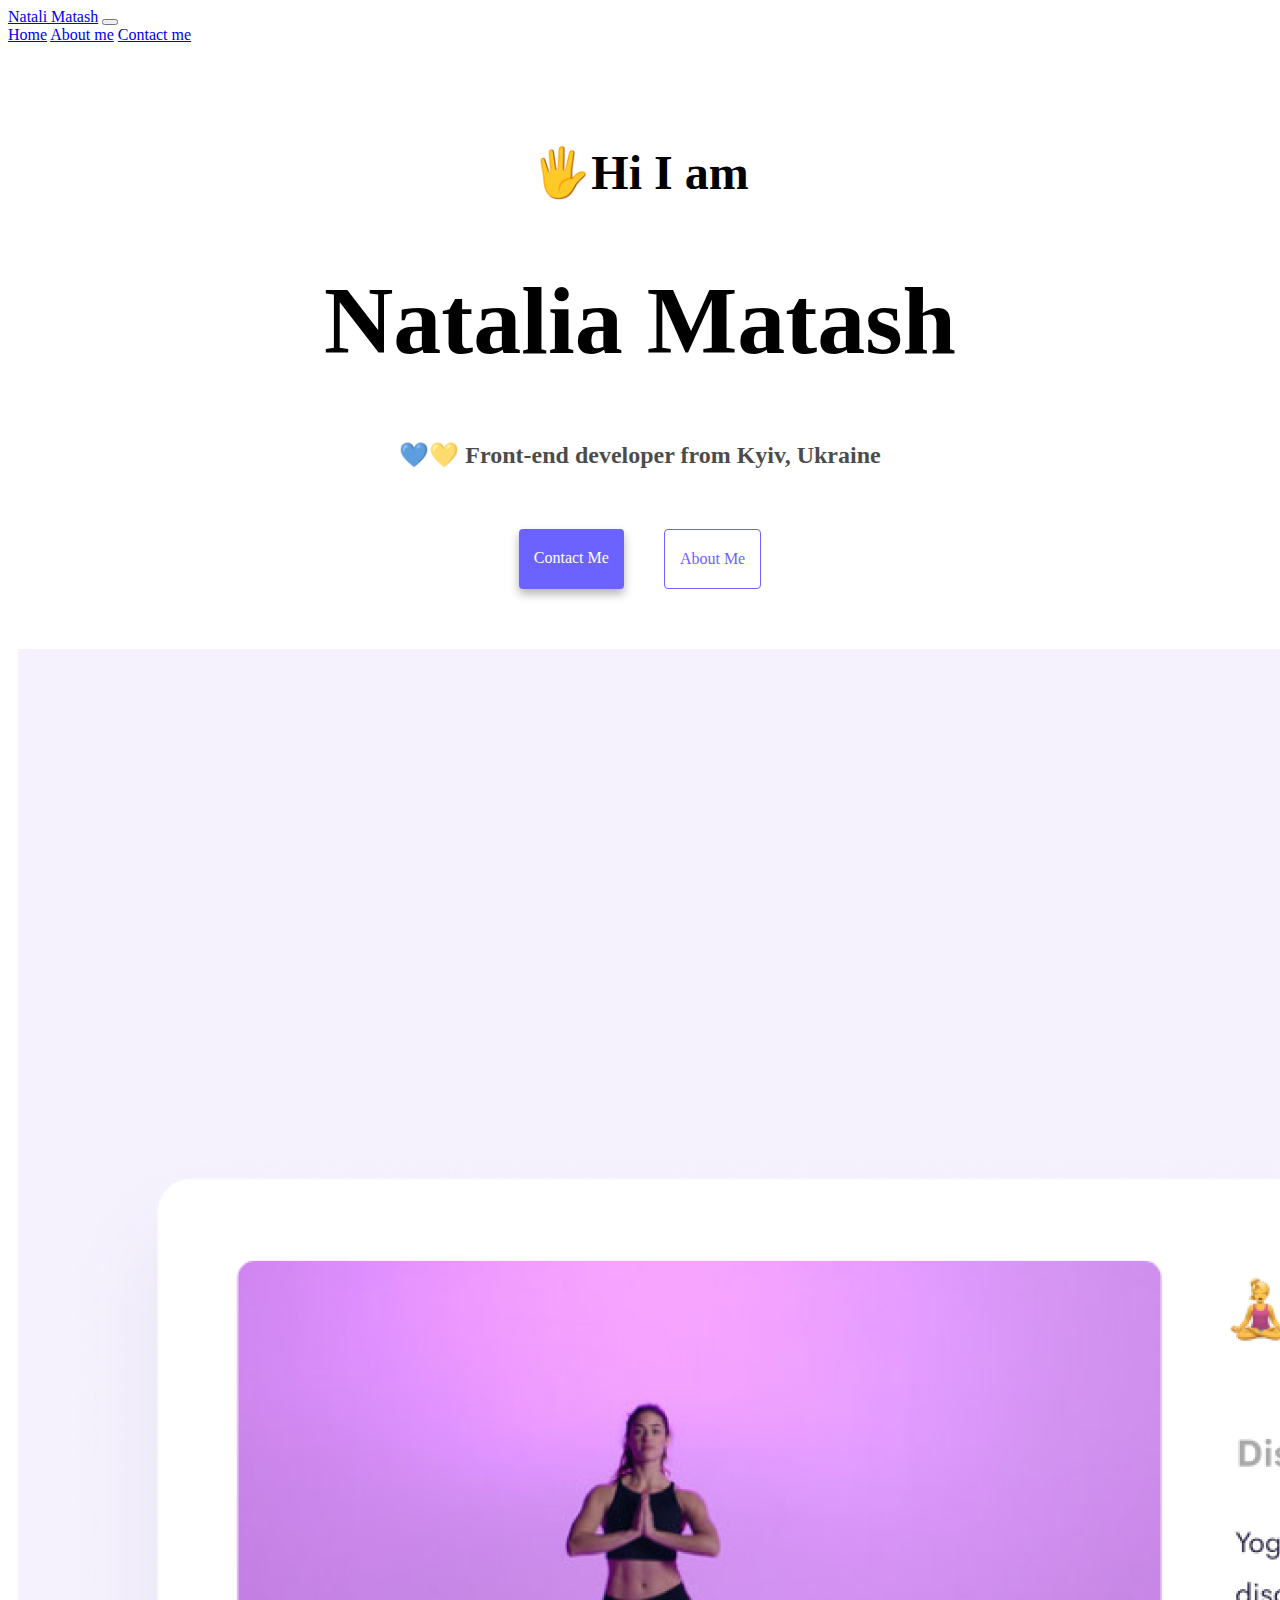
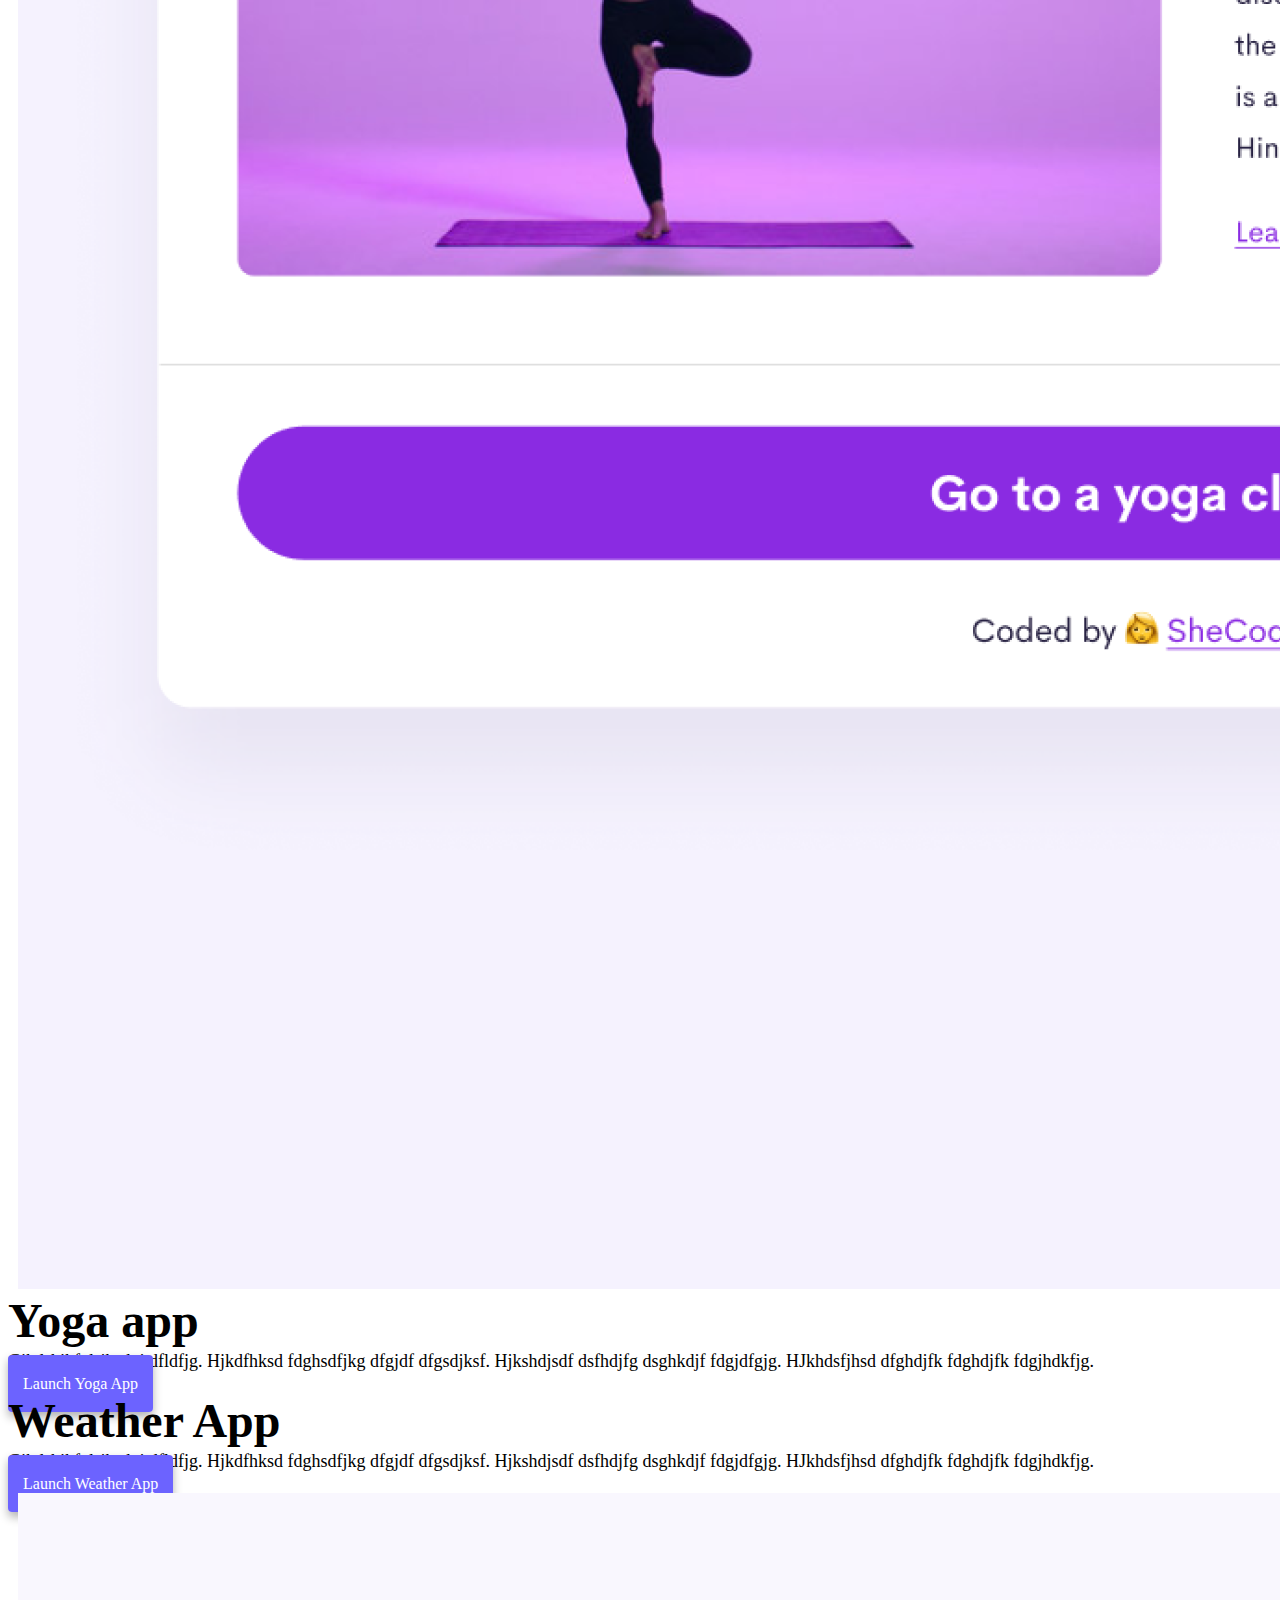
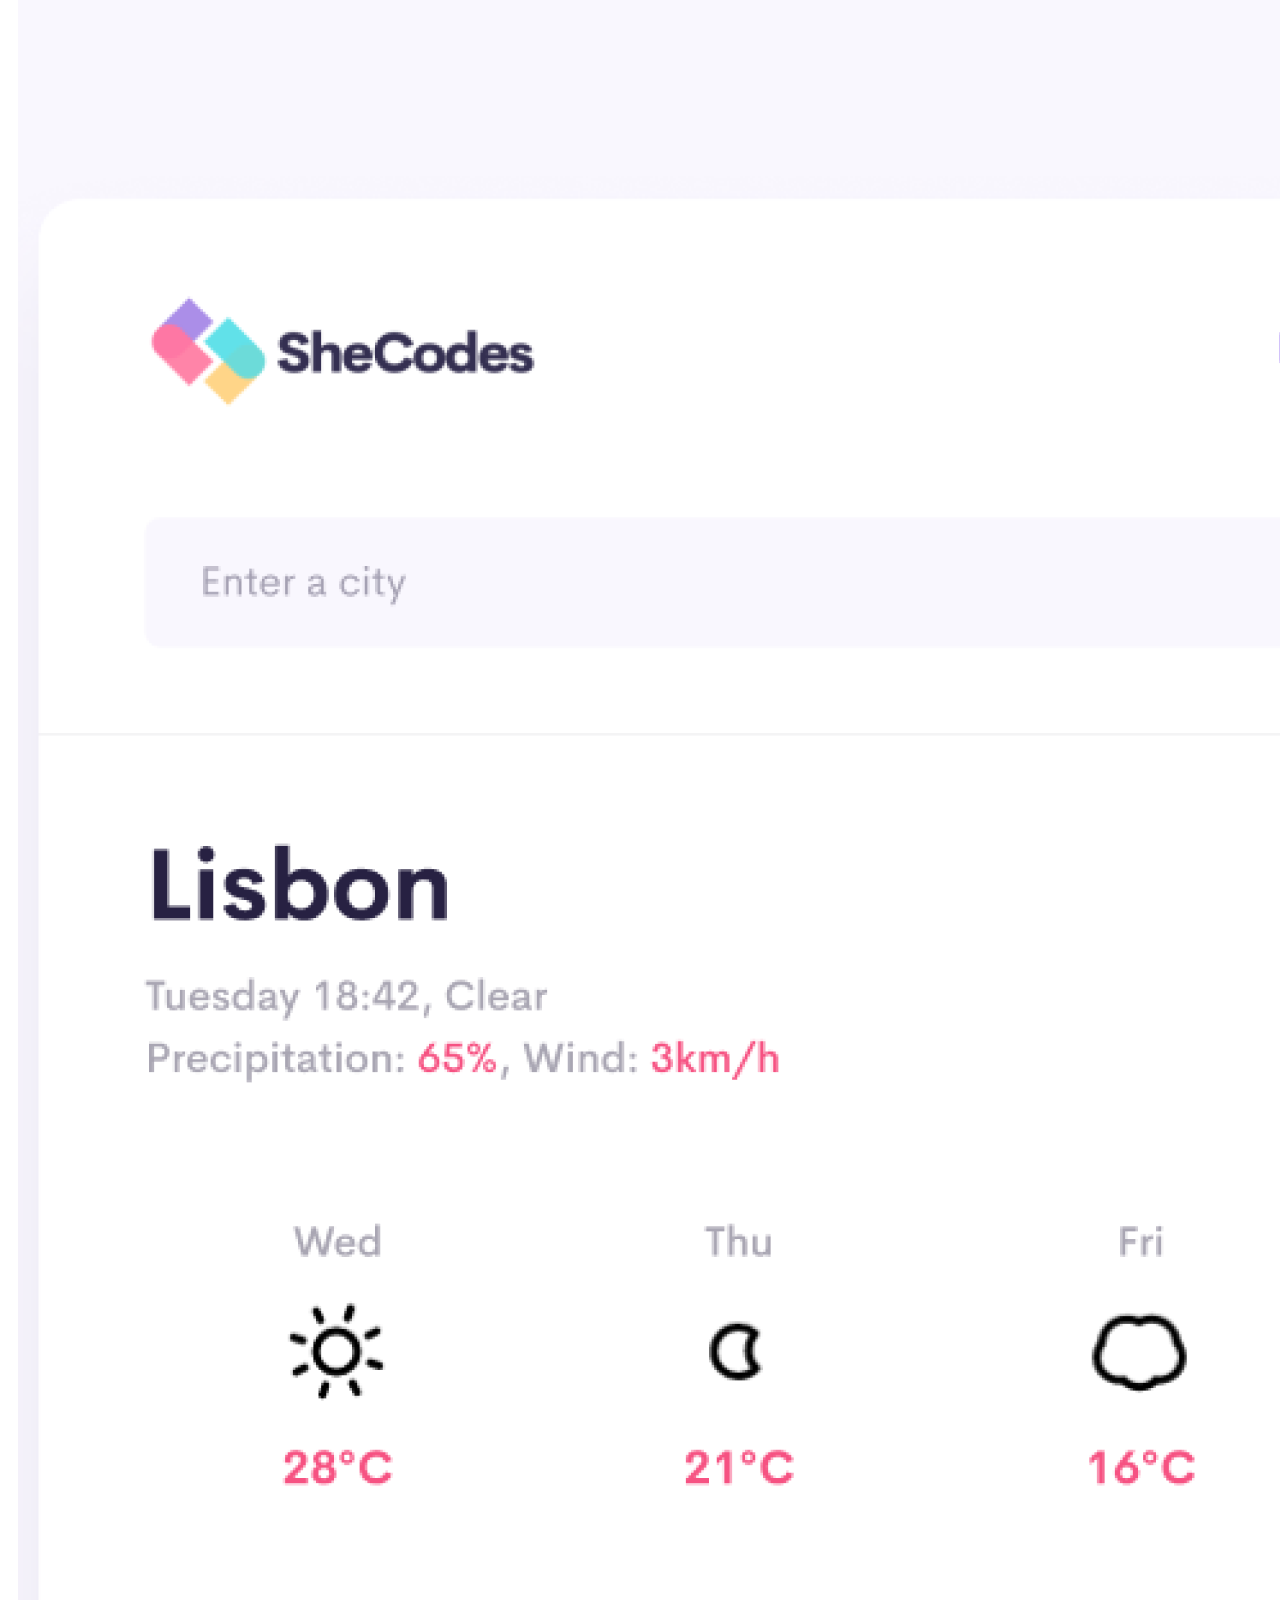
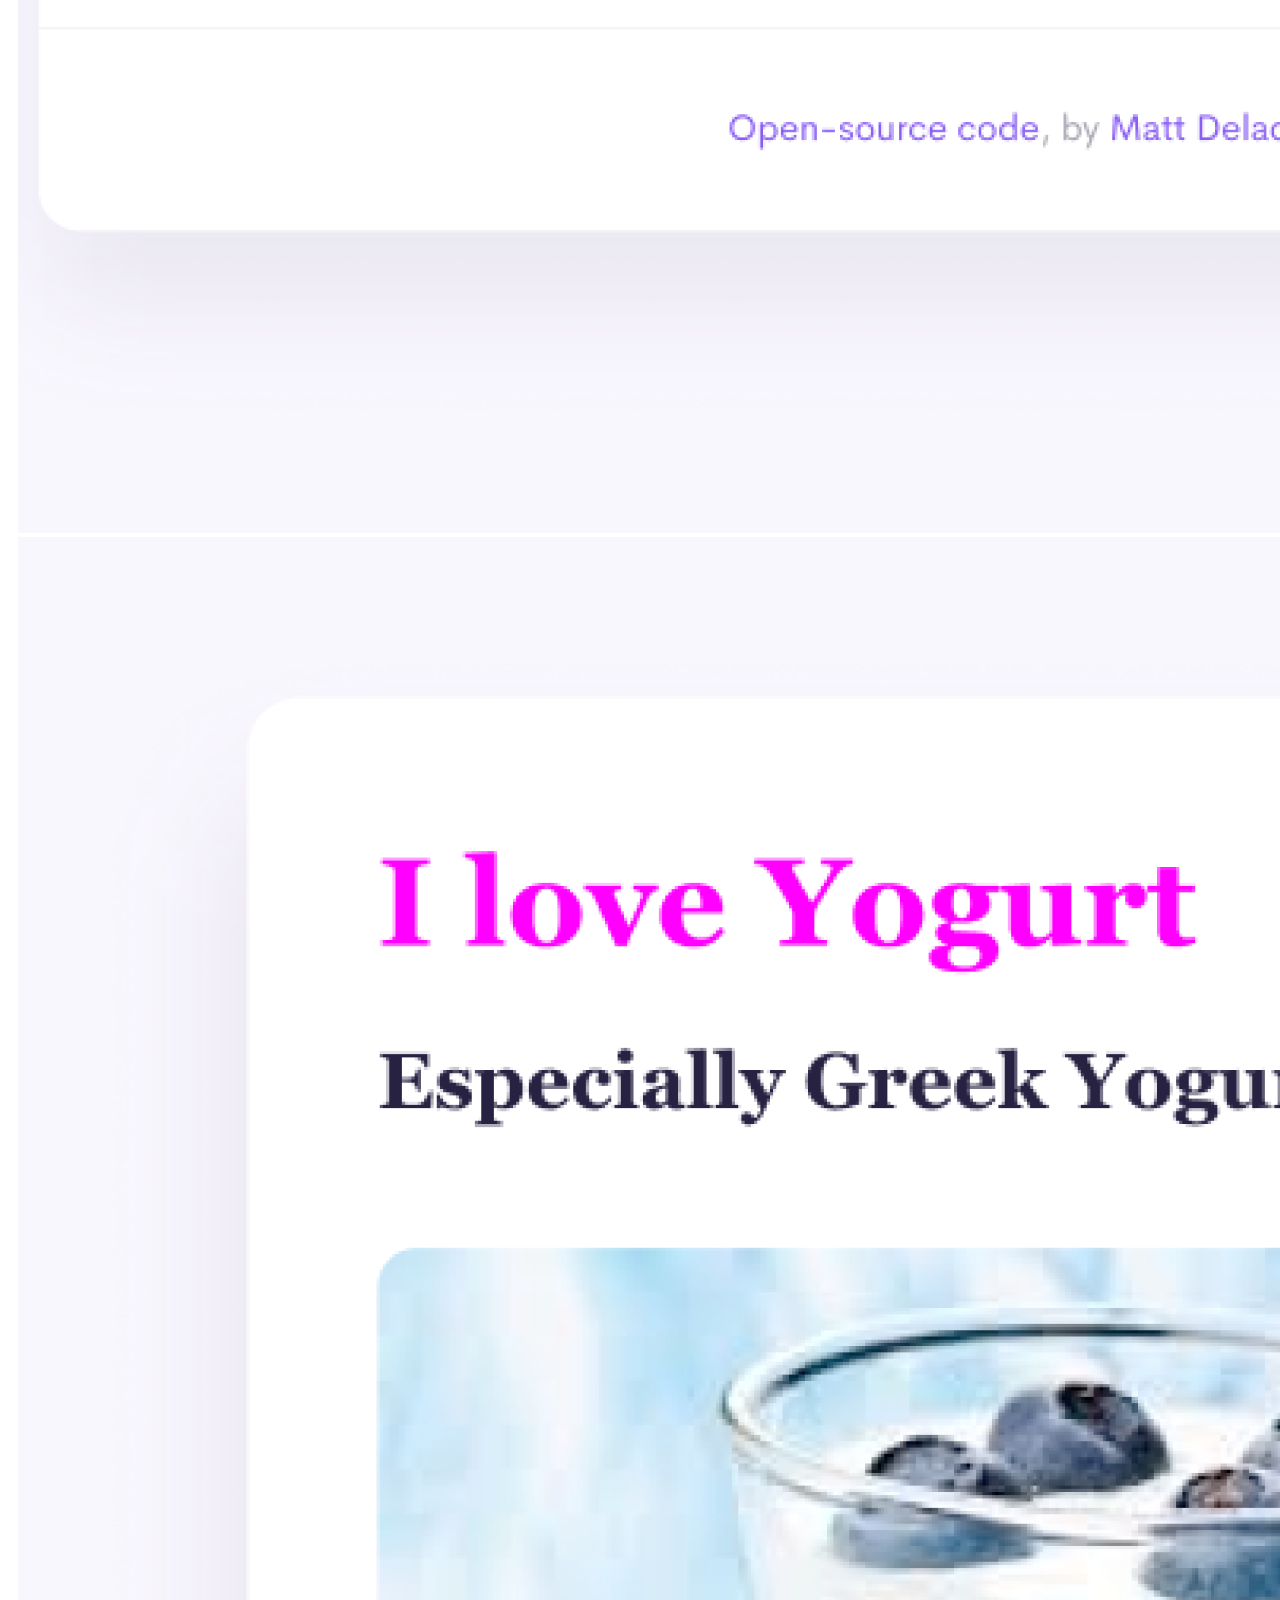
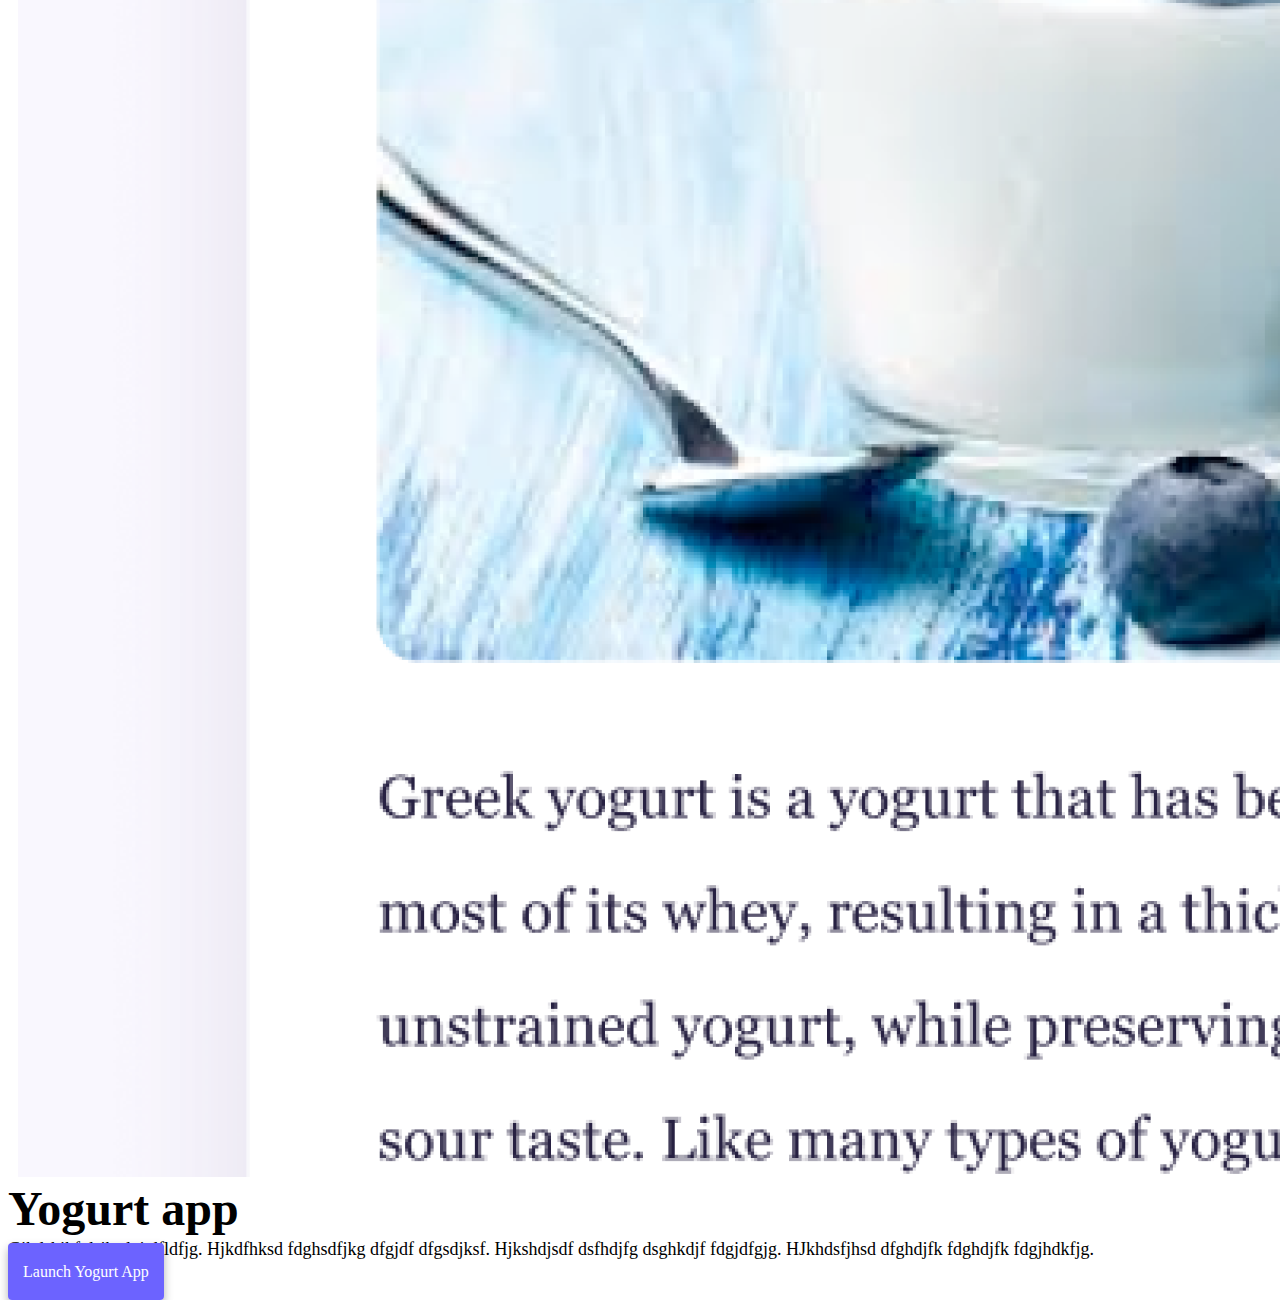
<file: index.html>
<!DOCTYPE html>
<html lang="en">
<head>
   <meta charset="UTF-8">
   <meta http-equiv="X-UA-Compatible" content="IE=edge">
   <meta name="viewport" content="width=device-width, initial-scale=1.0">
   <meta name="description" content="Portfolio with my apps - Natali Matash Front-end developer">
   <link href="https://cdn.jsdelivr.net/npm/bootstrap@5.2.0/dist/css/bootstrap.min.css" rel="stylesheet" integrity="sha384-gH2yIJqKdNHPEq0n4Mqa/HGKIhSkIHeL5AyhkYV8i59U5AR6csBvApHHNl/vI1Bx" crossorigin="anonymous">
<script src="https://cdn.jsdelivr.net/npm/bootstrap@5.2.0/dist/js/bootstrap.bundle.min.js" integrity="sha384-A3rJD856KowSb7dwlZdYEkO39Gagi7vIsF0jrRAoQmDKKtQBHUuLZ9AsSv4jD4Xa" crossorigin="anonymous"></script>
   <link rel="stylesheet" href="/src/style.css">
   <title>Portfolio with my apps - Natalia Matash Front-end developer.com</title>
</head>
<body>
   <nav class="navbar navbar-expand-lg bg-light fixed-top">
      <div class="container">
        <a class="navbar-brand" href="#" title="Logo">Natali Matash</a>
        <button class="navbar-toggler" type="button" data-bs-toggle="collapse" data-bs-target="#navbarNavAltMarkup" aria-controls="navbarNavAltMarkup" aria-expanded="false" aria-label="Toggle navigation">
          <span class="navbar-toggler-icon"></span>
        </button>
        <div class="collapse navbar-collapse" id="navbarNavAltMarkup">
          <div class="navbar-nav">
            <a class="nav-link active" aria-current="page" href="/" title="Back to homepage">Home</a>
            <a class="nav-link" href="/about.html" title="More information">About me</a>
            <a class="nav-link" href="/about.html#contact" title="Contact information">Contact me</a>
          </div>
        </div>
      </div>
    </nav>
   <h2>🖐Hi I am</h2>
   <h1>Natalia Matash</h1>
   <h3>​​💙💛 Front-end developer from Kyiv, Ukraine</h3>
      <div class="buttons">
         <a class="contact-btn" href="/about.html#contact-me" title="Contact information">Contact me</a>
         <a class="about-btn" href="/about.html" title="More information">About me</a>
      </div> 
   <div class="container">
      <div class="row">
         <div class="col-6 d-none d-sm-block">
            <img class="img-fluid rounded" src="/images/1.png" alt="Yoga project">
         </div>
         <div class="col-6">
            <div class="title mb-3">Yoga app</div>
            <div class="text mb-5">Gjkdshjkf dsjhsdgj dfldfjg. Hjkdfhksd fdghsdfjkg dfgjdf dfgsdjksf. Hjkshdjsdf dsfhdjfg dsghkdjf fdgjdfgjg. HJkhdsfjhsd dfghdjfk fdghdjfk fdgjhdkfjg.</div>
            <div class="app-link">
            <a class="app-btn" href="/" title="Go to project">launch yoga app</a>
         </div>
         </div>
      </div>
      <div class="row mt-5">
         <div class="col-6">
            <div class="title mb-3">Weather App</div>
            <div class="text mb-5">Gjkdshjkf dsjhsdgj dfldfjg. Hjkdfhksd fdghsdfjkg dfgjdf dfgsdjksf. Hjkshdjsdf dsfhdjfg dsghkdjf fdgjdfgjg. HJkhdsfjhsd dfghdjfk fdghdjfk fdgjhdkfjg.</div>
            <div class="app-link">
            <a class="app-btn" href="/" title="Go to project">Launch weather app</a>
            </div>
         </div>
         <div class="col-6 d-none d-sm-block">
            <img class="img-fluid rounded" src="/images/2.png" alt="Weather project">
         </div>
      </div>
      <div class="row mt-5">
         <div class="col-6 d-none d-sm-block">
            <img class="img-fluid rounded" src="/images/3.png" alt="Yogurt project">
         </div>
         <div class="col-6 mb-5">
            <div class="title mb-3">Yogurt app</div>
            <div class="text mb-5">Gjkdshjkf dsjhsdgj dfldfjg. Hjkdfhksd fdghsdfjkg dfgjdf dfgsdjksf. Hjkshdjsdf dsfhdjfg dsghkdjf fdgjdfgjg. HJkhdsfjhsd dfghdjfk fdghdjfk fdgjhdkfjg.</div>
            <div class="app-link">
            <a class="app-btn" href="/" title="Go to project">launch yogurt app</a>
         </div>
         </div>
      </div>
   </div>
</body>
</html>
</file>
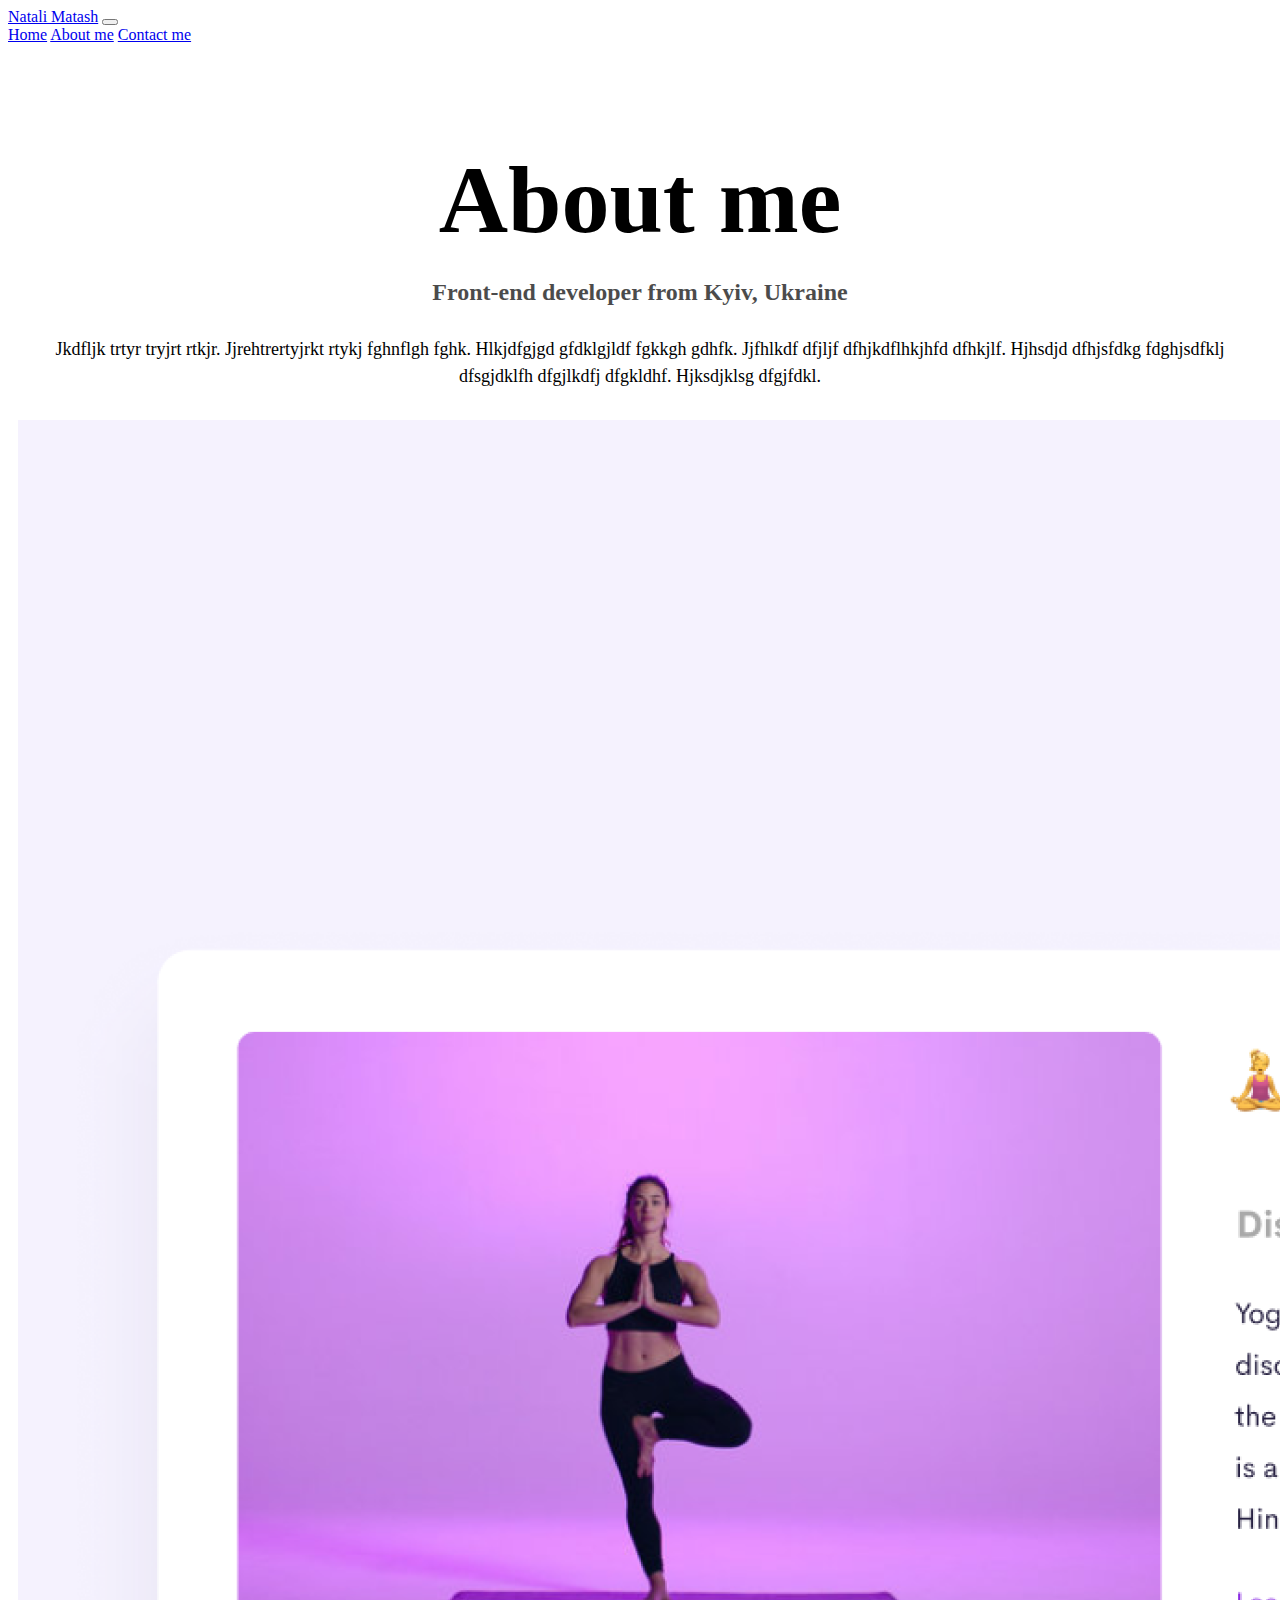
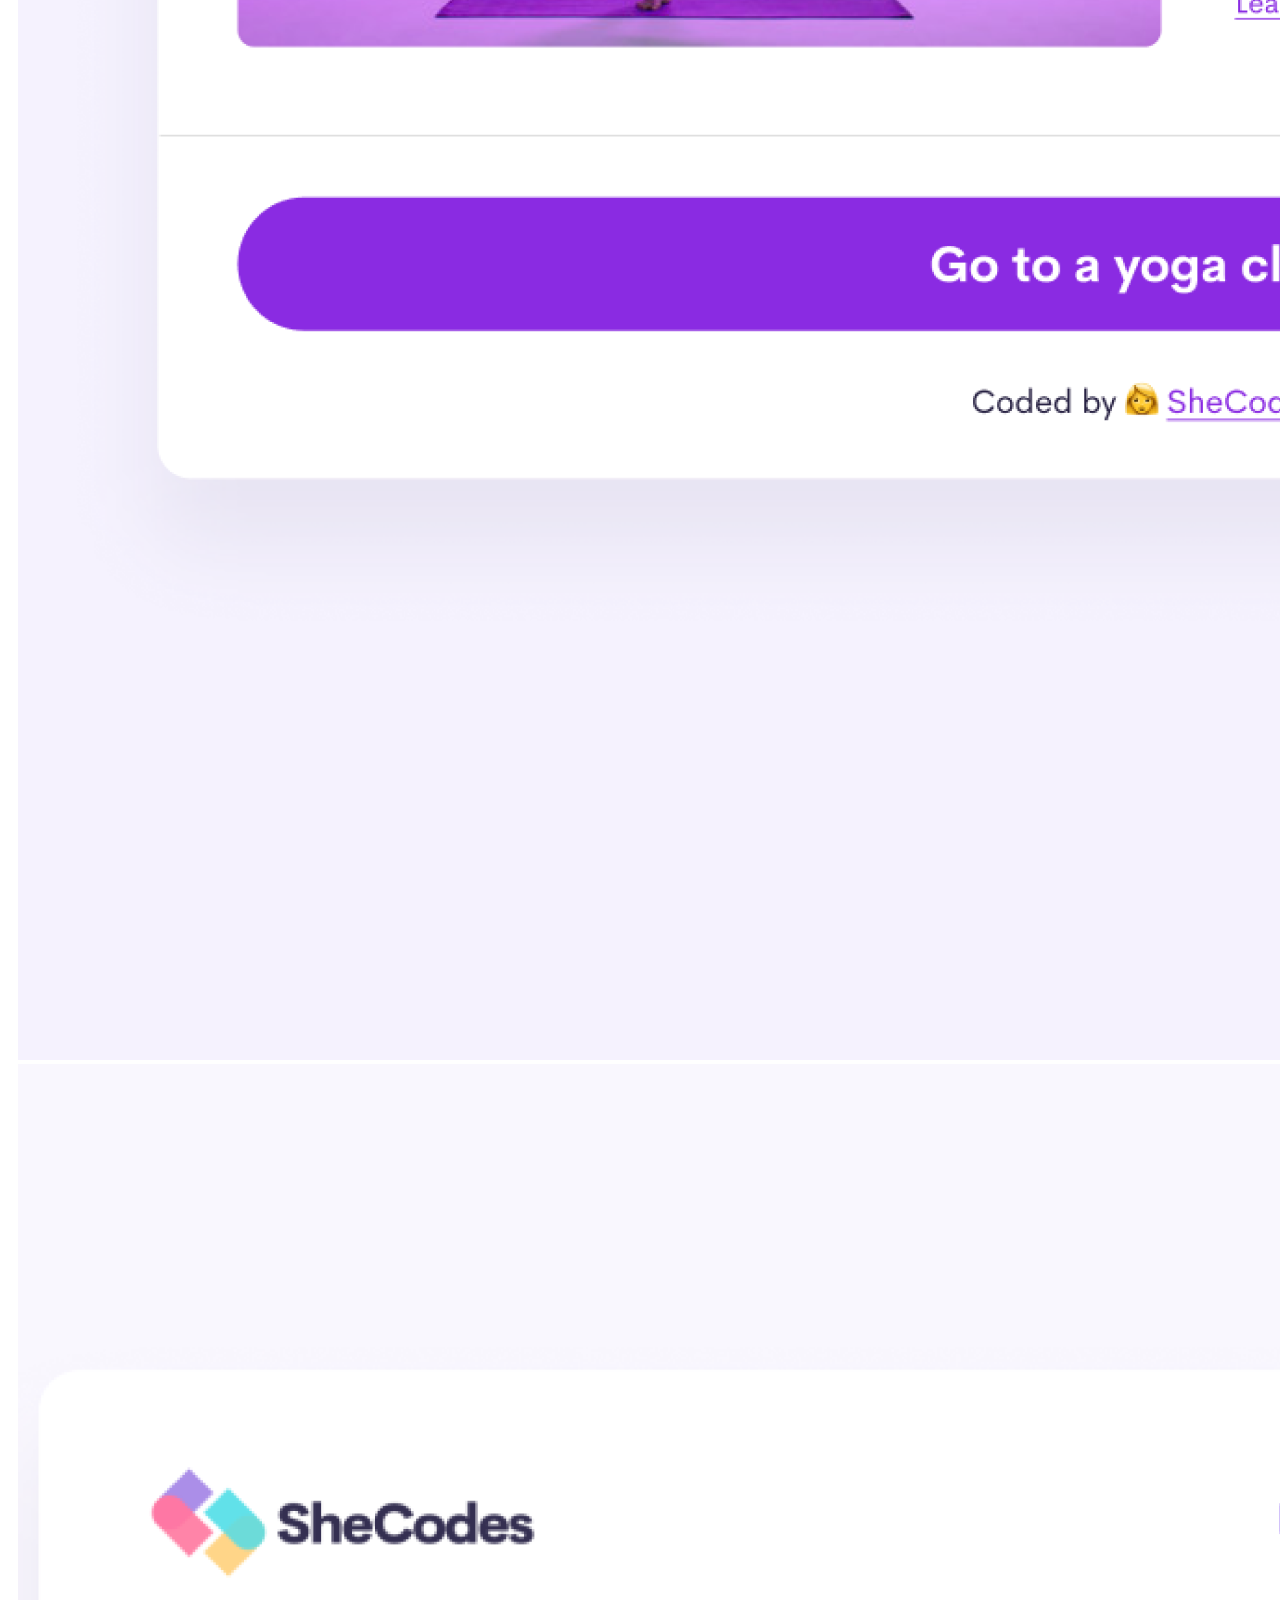
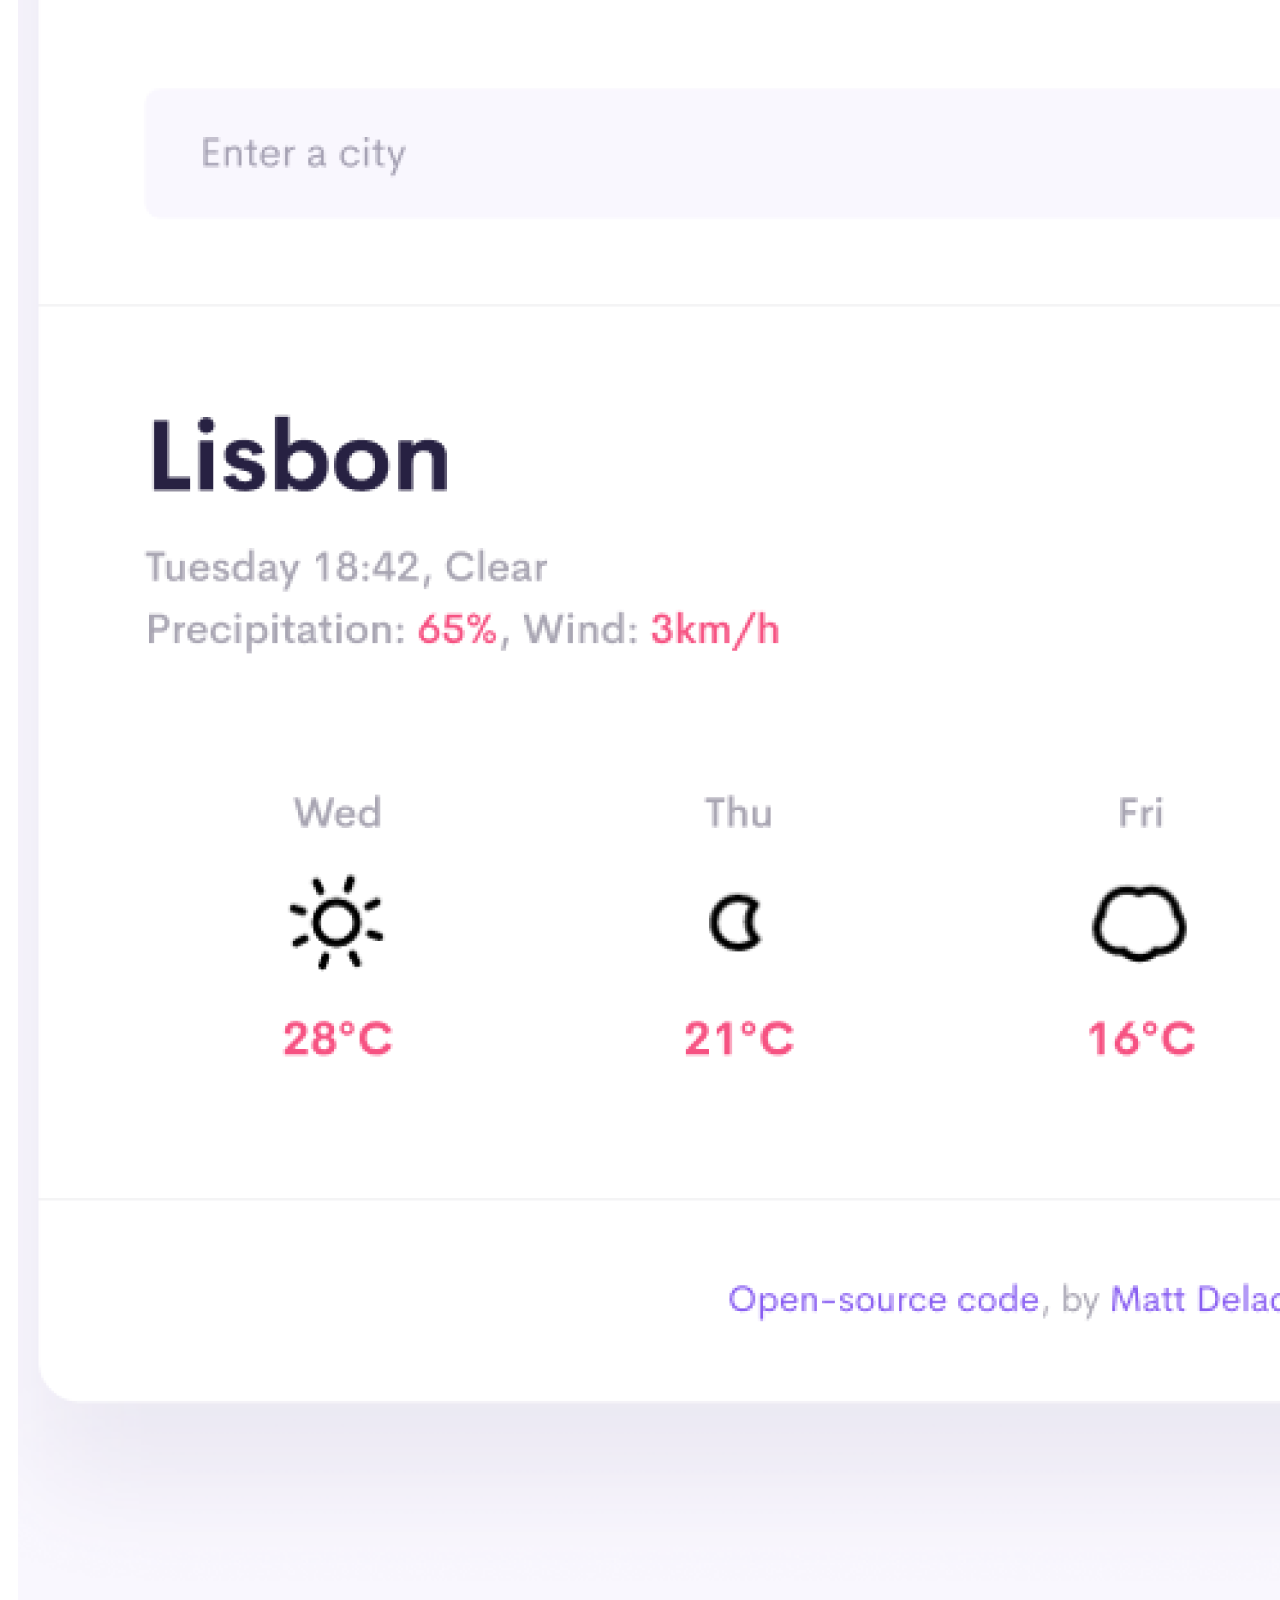
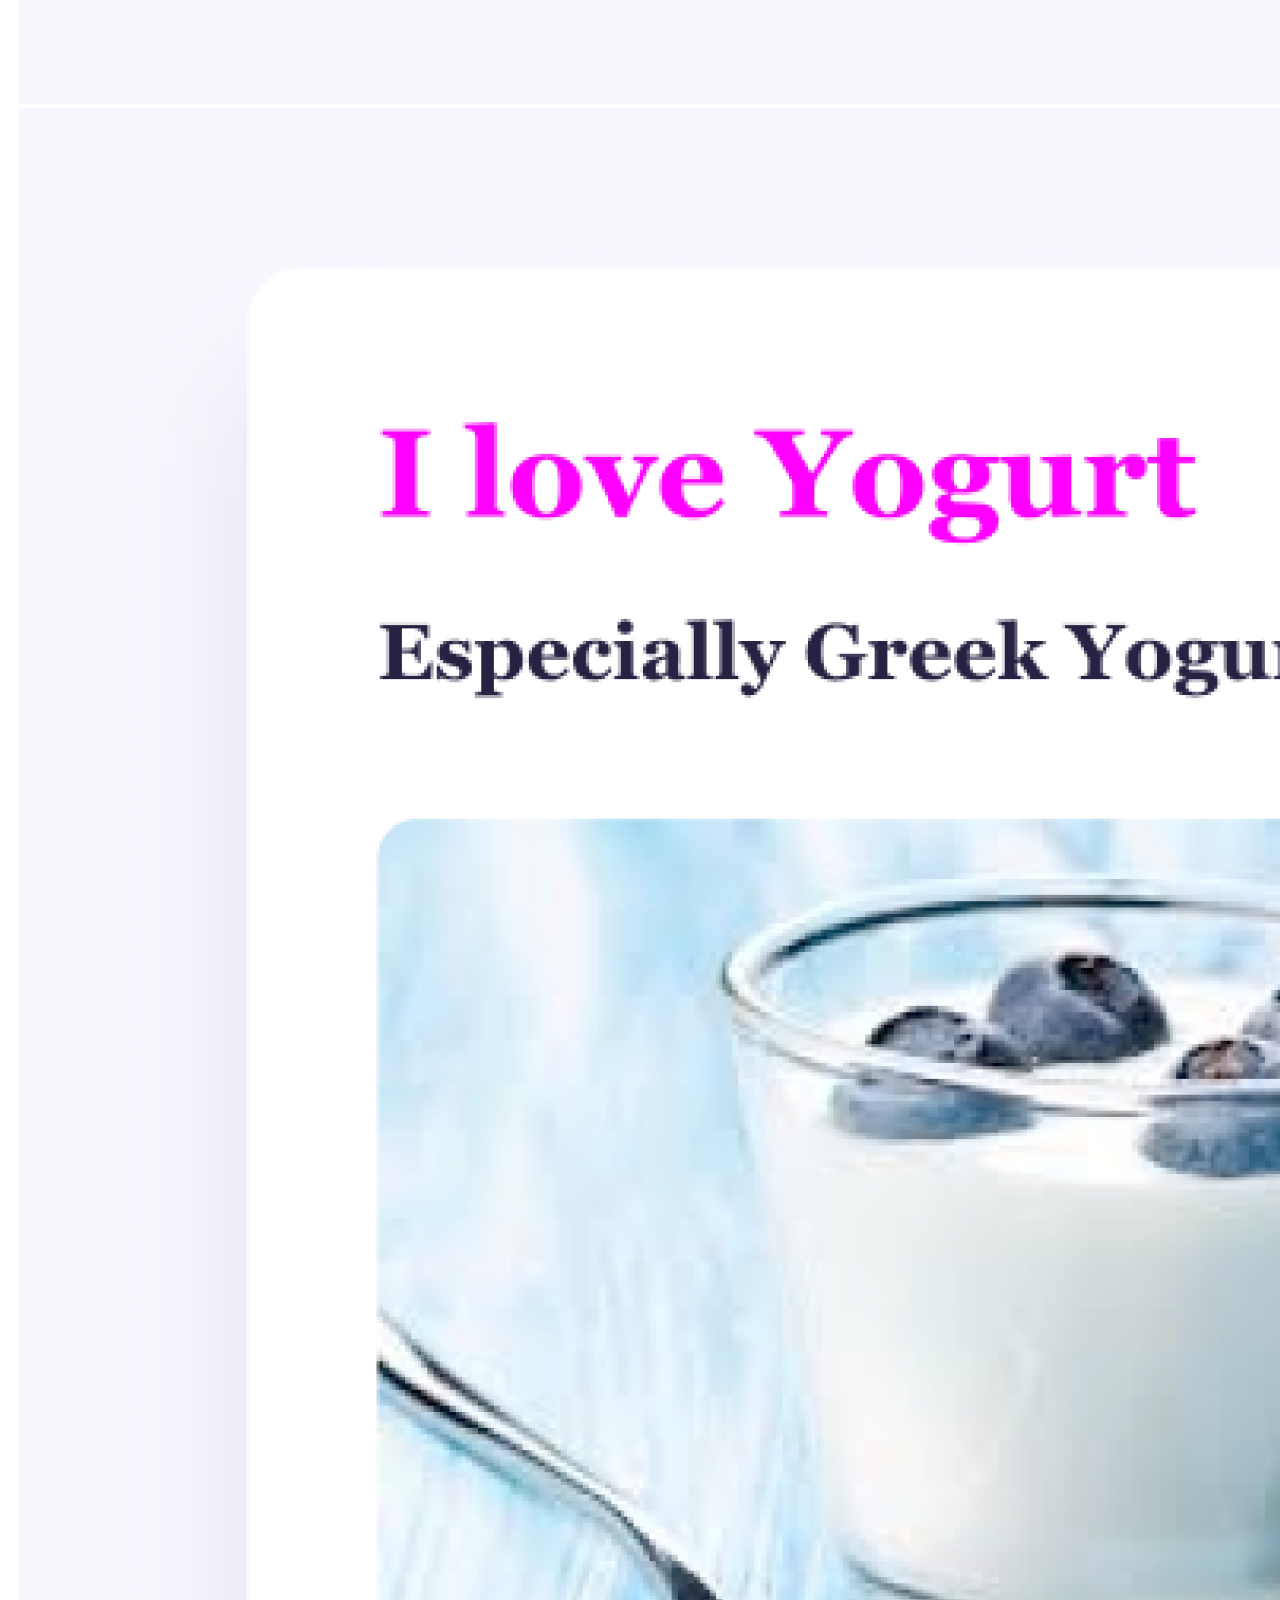
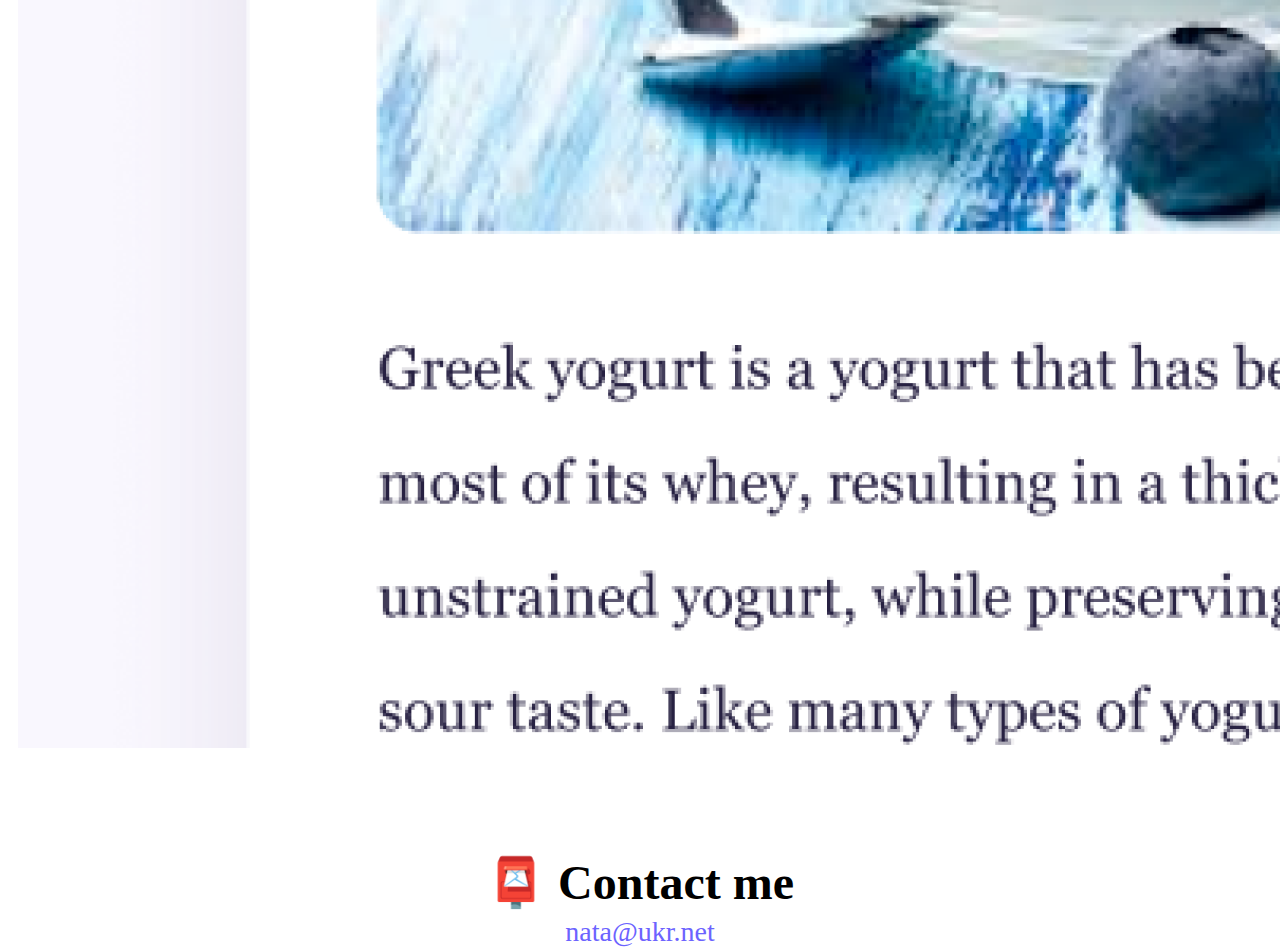
<file: about.html>
<!DOCTYPE html>
<html lang="en">
<head>
   <meta charset="UTF-8">
   <meta http-equiv="X-UA-Compatible" content="IE=edge">
   <meta name="viewport" content="width=device-width, initial-scale=1.0">
   <meta name="description" content="You can see more about my apps in this portfolio - Natalia Matash Front-end developer.com">
   <link href="https://cdn.jsdelivr.net/npm/bootstrap@5.2.0/dist/css/bootstrap.min.css" rel="stylesheet" integrity="sha384-gH2yIJqKdNHPEq0n4Mqa/HGKIhSkIHeL5AyhkYV8i59U5AR6csBvApHHNl/vI1Bx" crossorigin="anonymous">
<script src="https://cdn.jsdelivr.net/npm/bootstrap@5.2.0/dist/js/bootstrap.bundle.min.js" integrity="sha384-A3rJD856KowSb7dwlZdYEkO39Gagi7vIsF0jrRAoQmDKKtQBHUuLZ9AsSv4jD4Xa" crossorigin="anonymous"></script>
   <link rel="stylesheet" href="/src/style.css">
   <title>Information about my apps - Natalia Matash Front-end developer.com</title>
</head>
<body>
   <nav class="navbar navbar-expand-lg bg-light fixed-top">
      <div class="container">
        <a class="navbar-brand" href="#" title="Logo">Natali Matash</a>
        <button class="navbar-toggler" type="button" data-bs-toggle="collapse" data-bs-target="#navbarNavAltMarkup" aria-controls="navbarNavAltMarkup" aria-expanded="false" aria-label="Toggle navigation">
          <span class="navbar-toggler-icon"></span>
        </button>
        <div class="collapse navbar-collapse" id="navbarNavAltMarkup">
          <div class="navbar-nav">
            <a class="nav-link active" aria-current="page" href="/" title="Back to homepage">Home</a>
            <a class="nav-link" href="/about.html" title="More information">About me</a>
            <a class="nav-link" href="/about.html#contact" title="Contact information">Contact me</a>
          </div>
        </div>
      </div>
    </nav>
   <h1 class="h1-about">About me</h1>
   <h3 class="h3-about">Front-end developer from Kyiv, Ukraine</h3>
   <div class="about-info">
      <p>Jkdfljk trtyr tryjrt rtkjr. Jjrehtrertyjrkt rtykj fghnflgh fghk. Hlkjdfgjgd gfdklgjldf fgkkgh gdhfk. Jjfhlkdf dfjljf dfhjkdflhkjhfd dfhkjlf. Hjhsdjd dfhjsfdkg fdghjsdfklj dfsgjdklfh dfgjlkdfj dfgkldhf. Hjksdjklsg dfgjfdkl.</p>     
   </div>
   <div class="container">
      <div class="row">
         <div class="col-sm-4">
            <img class="img-fluid p-2 shadow rounded" src="/images/1.png" alt="Yoga project">
         </div>
         <div class="col-sm-4">
            <img class="img-fluid p-2 shadow rounded" src="/images/2.png" alt="Weather project">
         </div>
         <div class="col-sm-4">
            <img class="img-fluid p-2 shadow rounded" src="/images/3.png" alt="Yogurt project">
         </div>
      </div>
   <footer id="contact" class="contact">
      <div id="contact-me" class="contact-me">📮 Contact me</div>
      <a class="email-link" href="mailto:nata@ukr.net" title="Be in touch">nata@ukr.net</a>
   </footer>
</div>

</body>
</html>
</file>
<file: src/style.css>
:root {
   --box-shadow: 0 5px 10px rgba(0, 0, 0, 0.3);
   --primary-color: #6c63ff;
}
/*Main page*/
.container {
   margin: 0px auto;
   max-width: 1320px;
   max-height: 546px;
}
h2 {
   font-size: 48px;
   text-align: center;
   margin-top: 100px;
}
h1 {
   font-size: 96px;
   text-align: center;
}
h3 {
   font-size: 24px;
   text-align: center;
   opacity: 0.7;
}
.buttons {
   display: flex;
   justify-content: center;
   margin: 40px;
}
.contact-btn {
   margin: 20px;
   border-radius: 4px;
   padding: 20px 15px;
   text-decoration: none;
   text-transform: capitalize;
   background: var(--primary-color);
   box-shadow: var(--box-shadow);
   color: white;
}
.about-btn {
   margin: 20px;
   border-radius: 4px;
   padding: 20px 15px;
   text-decoration: none;
   text-transform: capitalize;
   color: var(--primary-color);
   border: 1px solid var(--primary-color);
}
.title {
   font-size: 48px;
   font-weight: 600;
}
.text {
   font-size: 18px;
   line-height: 1.5;
}
.app-btn {
   padding: 20px 15px;
   border-radius: 4px;
   text-transform: capitalize;
   text-decoration: none;
   background: var(--primary-color);
   box-shadow: var(--box-shadow);
   color: white;
}
.h1-about {
   margin-top: 100px;
   margin-bottom: 0;
}
.h3-about {
   margin-bottom: 30px;
}
.about-info p {
   margin-bottom: 30px;
   text-align: center;
}
p {
   padding: 0 10px;
   font-size: 18px;
    line-height: 1.5;
}
.img-fluid {
   padding: 0 10px;
}
.contact {
   margin-top: 100px;
   line-height: 1.3;
}
.contact-me {
   font-size: 48px;
   text-align: center;
   font-weight: 600;
}
.email-link {
   display: flex;
    justify-content: center;
    color: var(--primary-color);
    font-size: 28px;
    text-decoration: none;
}
@media(max-width:992px) {
   .container {
      max-width: 800px;
   }
   h2 {
      font-size: 30px;
      margin-top: 100px;
   }
   h1 {
      font-size: 50px;
   }
   h3 {
      font-size: 20px;
   }
   .buttons {
      margin: 25px;
   }
   .contact-btn {
      margin: 15px;
      padding: 15px 10px;
   }
   .about-btn {
      margin: 15px;
      padding: 15px 10px;
   }
   .title {
      font-size: 24px;
      font-weight: 600;
   }
   .text {
      font-size: 15px;
      line-height: 1;
   }
   .app-btn {
      padding: 15px 15px;
      font-size: 10px;
   }
   p {
      padding: 0 10px;
      margin: 0 15px;
      font-size: 15px;
       line-height: 1.5;
   }
   .img-fluid {
      margin: 0 10px;
   }
   .contact {
      margin-top: 50px;
   }
   .contact-me {
      font-size: 30px;
   }
   .email-link {
       font-size: 18px;
   }

}
@media(max-width:768px) {
   .container {
      max-width: 550px;
   }
   .buttons {
      margin: 25px;
   }
   .contact-btn {
      margin: 15px;
      padding: 10px 10px;
   }
   .about-btn {
      margin: 15px;
      padding: 10px 10px;
   }
   .title {
      font-size: 23px;
      font-weight: 600;
   }
   .text {
      font-size: 13px;
      line-height: 1;
   }
   .h1-about {
      font-size: 50px;
   }
   .h3-about {
      margin-bottom: 20px;
   }
   p {
      font-size: 15px;
       line-height: 1.5;
       padding: 0 10px;
   }
   .contact-me {
      font-size: 25px;
   }
   .email-link {
       font-size: 15px;
   }
}
@media(max-width:576px) {
   .container {
      max-width: 400px;
   }
   .col-6 {
      width: 100%;
   }
   h2 {
      font-size: 25px;
   }
   h1 {
      font-size: 50px;
   }
   h3 {
      font-size: 15px;
   }
   .buttons {
      margin: 20px;
   }
   .contact-btn {
      margin: 10px;
      padding: 10px 15px;
   }
   .about-btn {
      margin: 10px;
      padding: 10px 15px;
   }
   .title {
      font-size: 30px;
      font-weight: 600;
      text-align: center;
   }
   .text {
      font-size: 15px;
      line-height: 1.5;
      text-align: center;
   }
   .app-link {
      text-align: center;
   }
   .app-btn{

      padding: 15px 15px;
      font-size: 10px;
   }
   .h1-about {
      font-size: 40px;
      margin-top: 100px;
      margin-bottom: 0;
   }
   .h3-about {
      font-size: 18px;
      margin-bottom: 30px;
   }
   .about-info p {
      margin-bottom: 30px;
      text-align: center;
   }
   p {
      font-size: 12px;
       line-height: 1.5;
   }
   .img-fluid {
      padding: 0 10px;
      margin-bottom: 15px;
   }
   .contact {
      padding-bottom: 30px;
   }
   .contact-me {
      font-size: 30px;
   }
   .email-link {
       font-size: 15px;
   }
}
@media(max-width:368px) {
   .col-6 {
      width: 100%;
   }
   h2 {
      font-size: 20px;
   }
   h1 {
      font-size: 30px;
   }
   h3 {
      font-size: 15px;
   }
   .buttons {
      margin: 10px;
   }
   .contact-btn {
      margin: 10px;
      padding: 10px 10px;
   }
   .about-btn {
      margin: 10px;
      padding: 10px 10px;
   }
   .title {
      font-size: 18px;
   }
   .text {
      font-size: 10px;
   }
   .app-link {
      text-align: center;
   }
   .app-btn{
      padding: 10px 10px;
      font-size: 10px;
   }
   .h1-about {
      font-size: 30px;
   }
   .h3-about {
      font-size: 15px;
      padding: 0 5px;
   }
   .about-info p {
      margin-bottom: 20px;
      text-align: center;
   }
   p {
      font-size: 10px;
       line-height: 1.5;
   }
   .img-fluid {
      margin: 0 10px;
   }
   .contact {
      line-height: 1.3;
   }
   .contact-me {
      font-size: 25px;
   }
   .email-link {
       font-size: 10px;
   }
}
</file>
